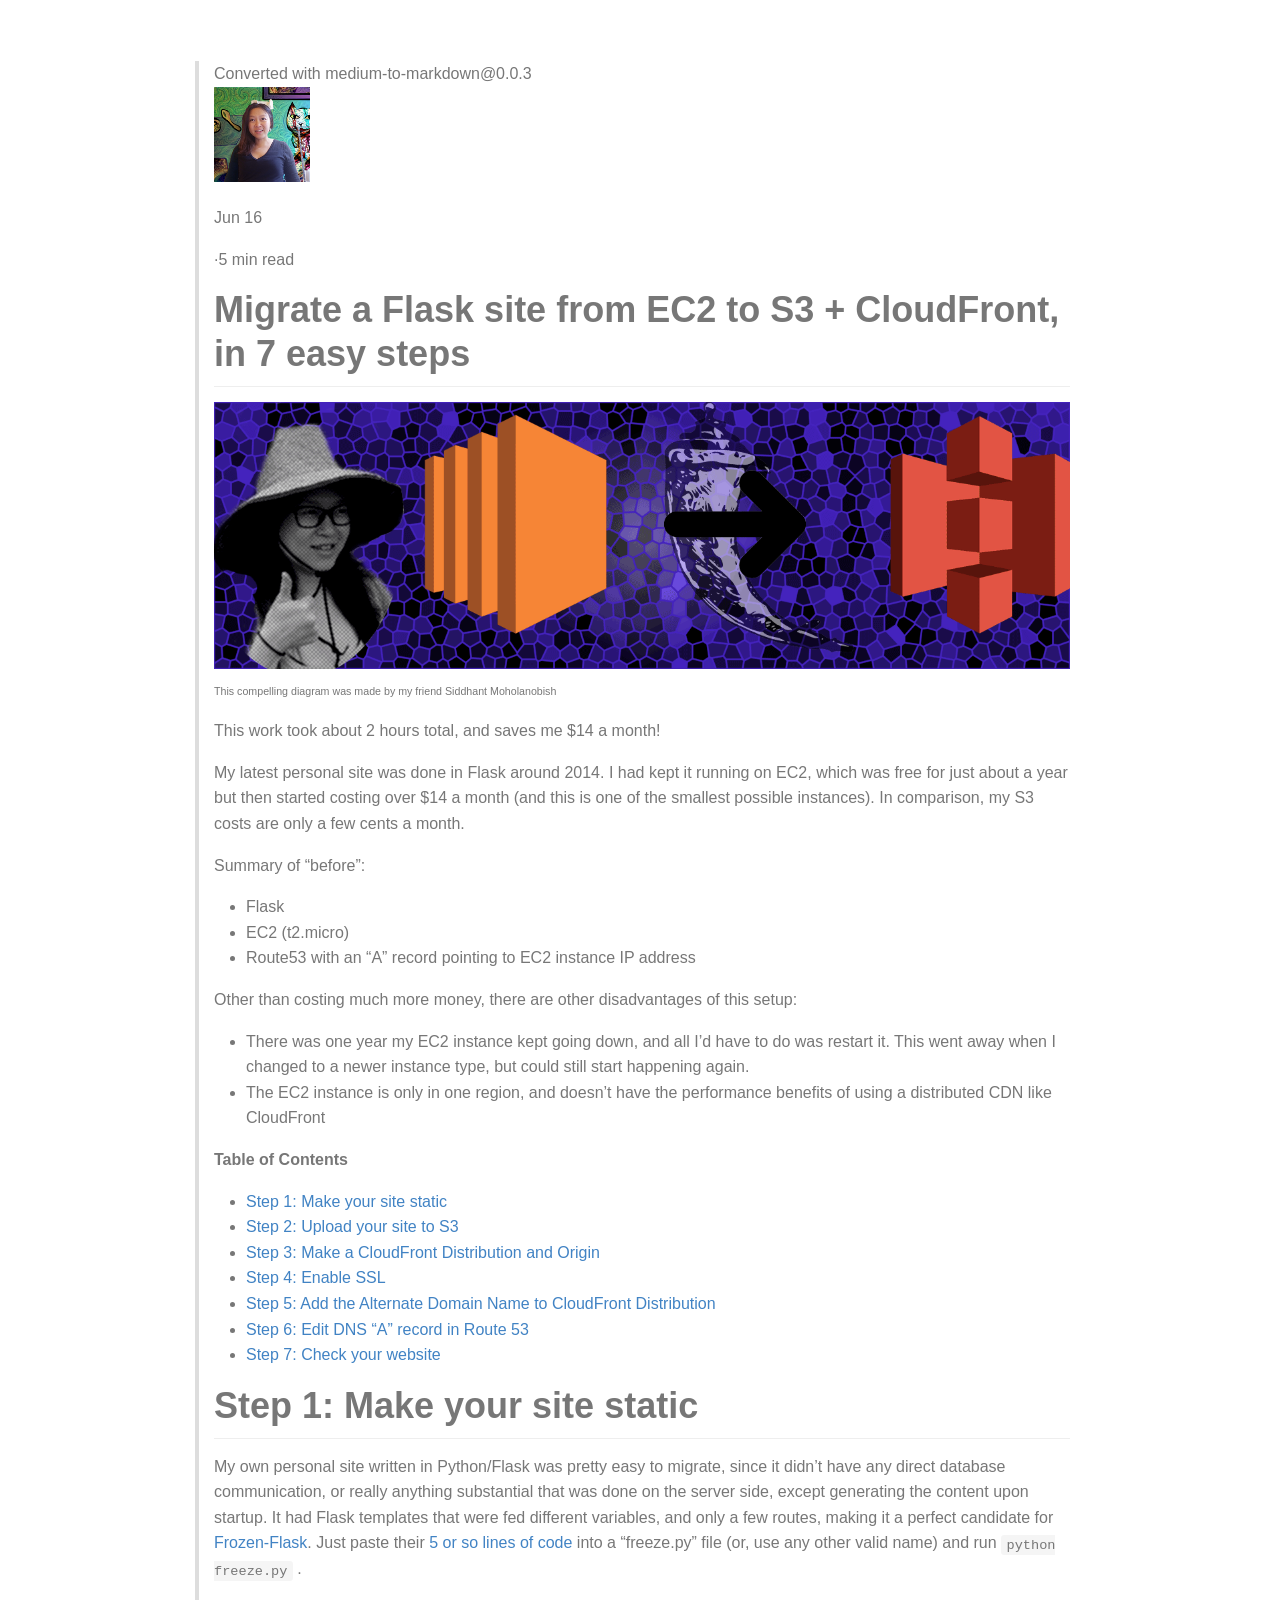
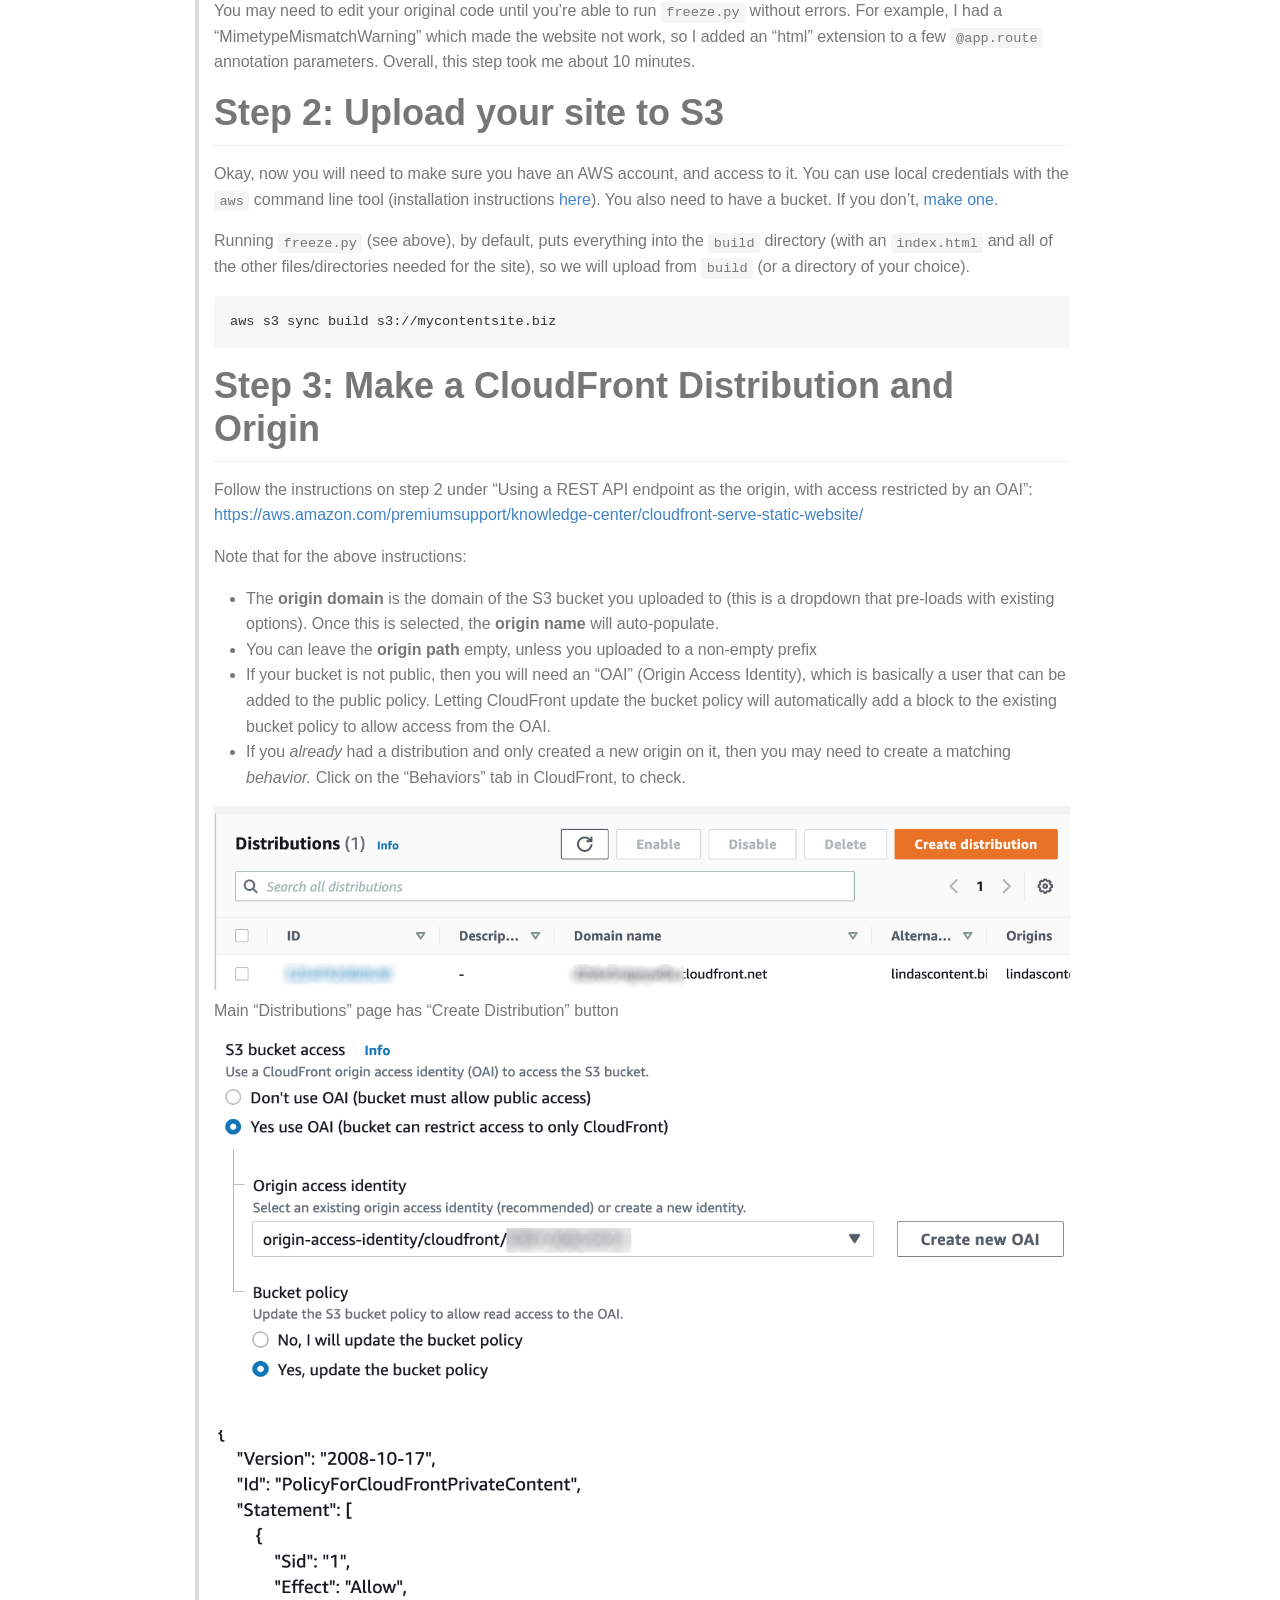
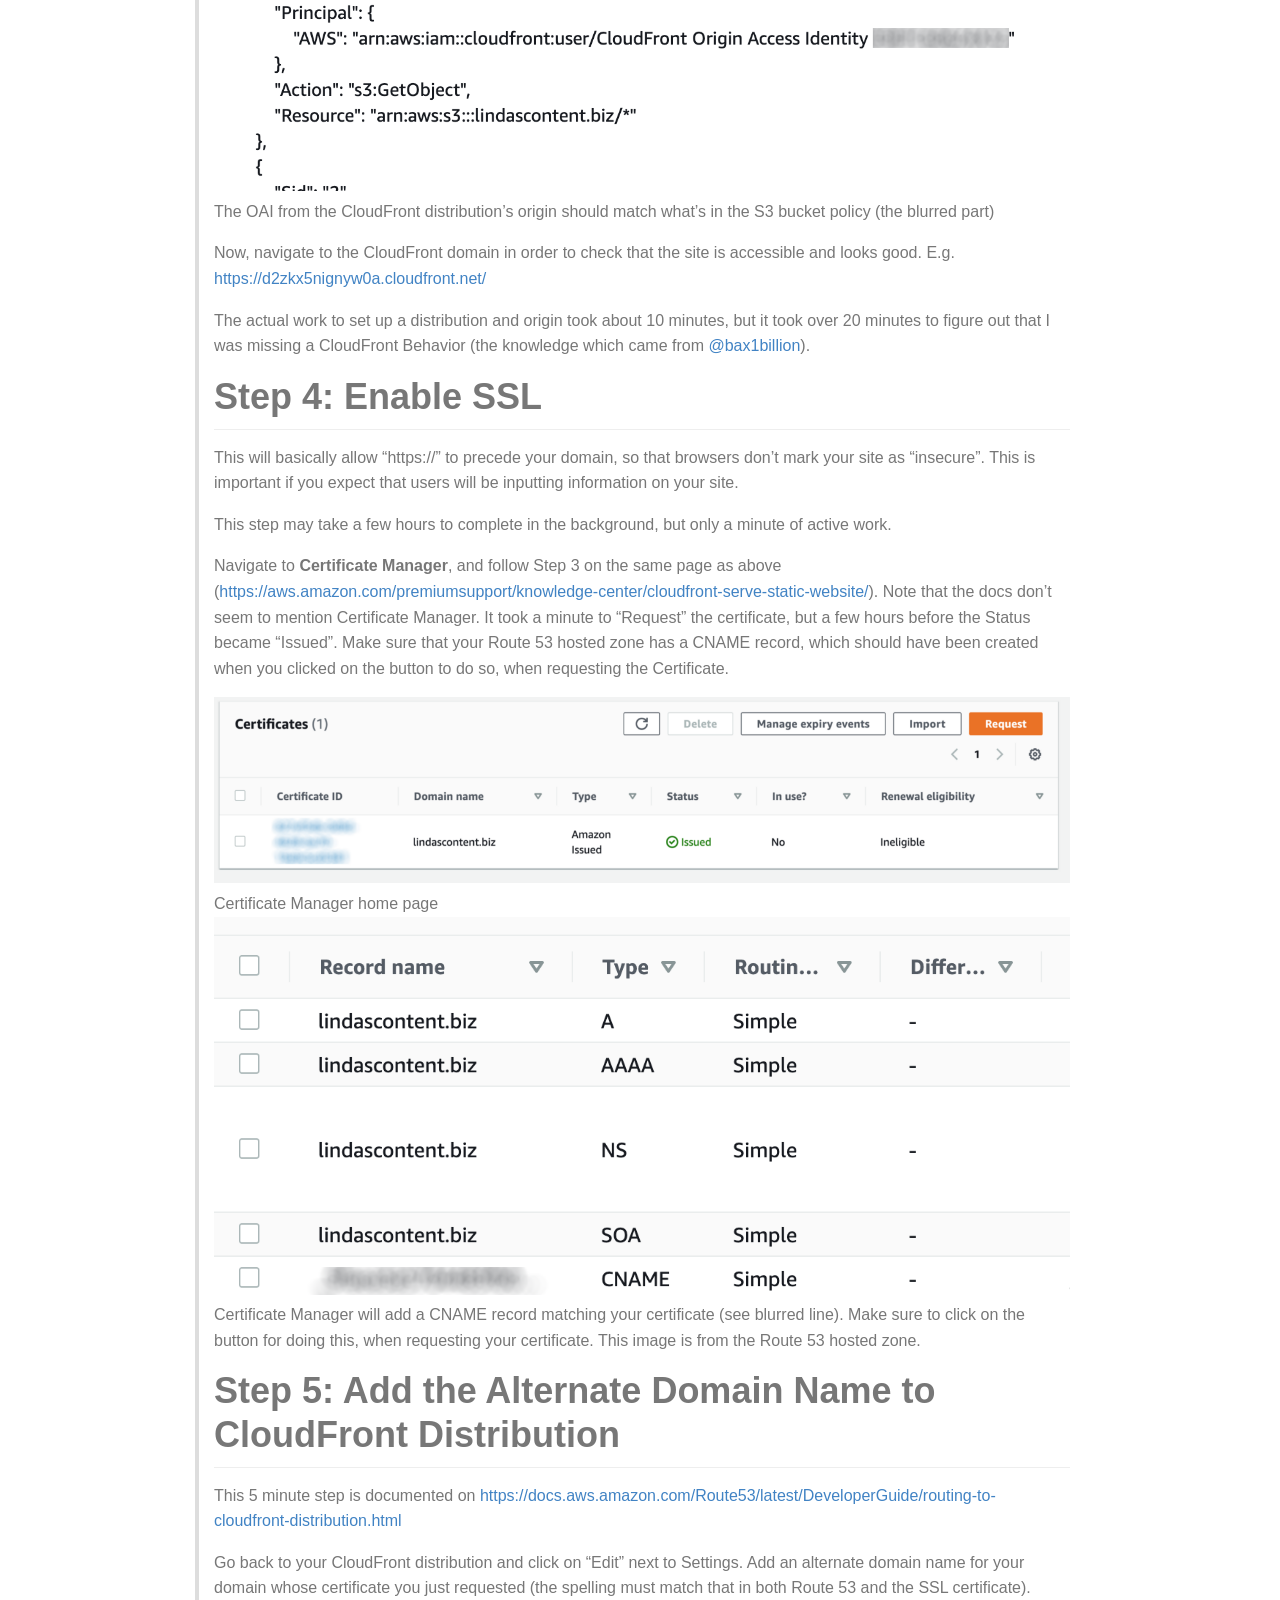
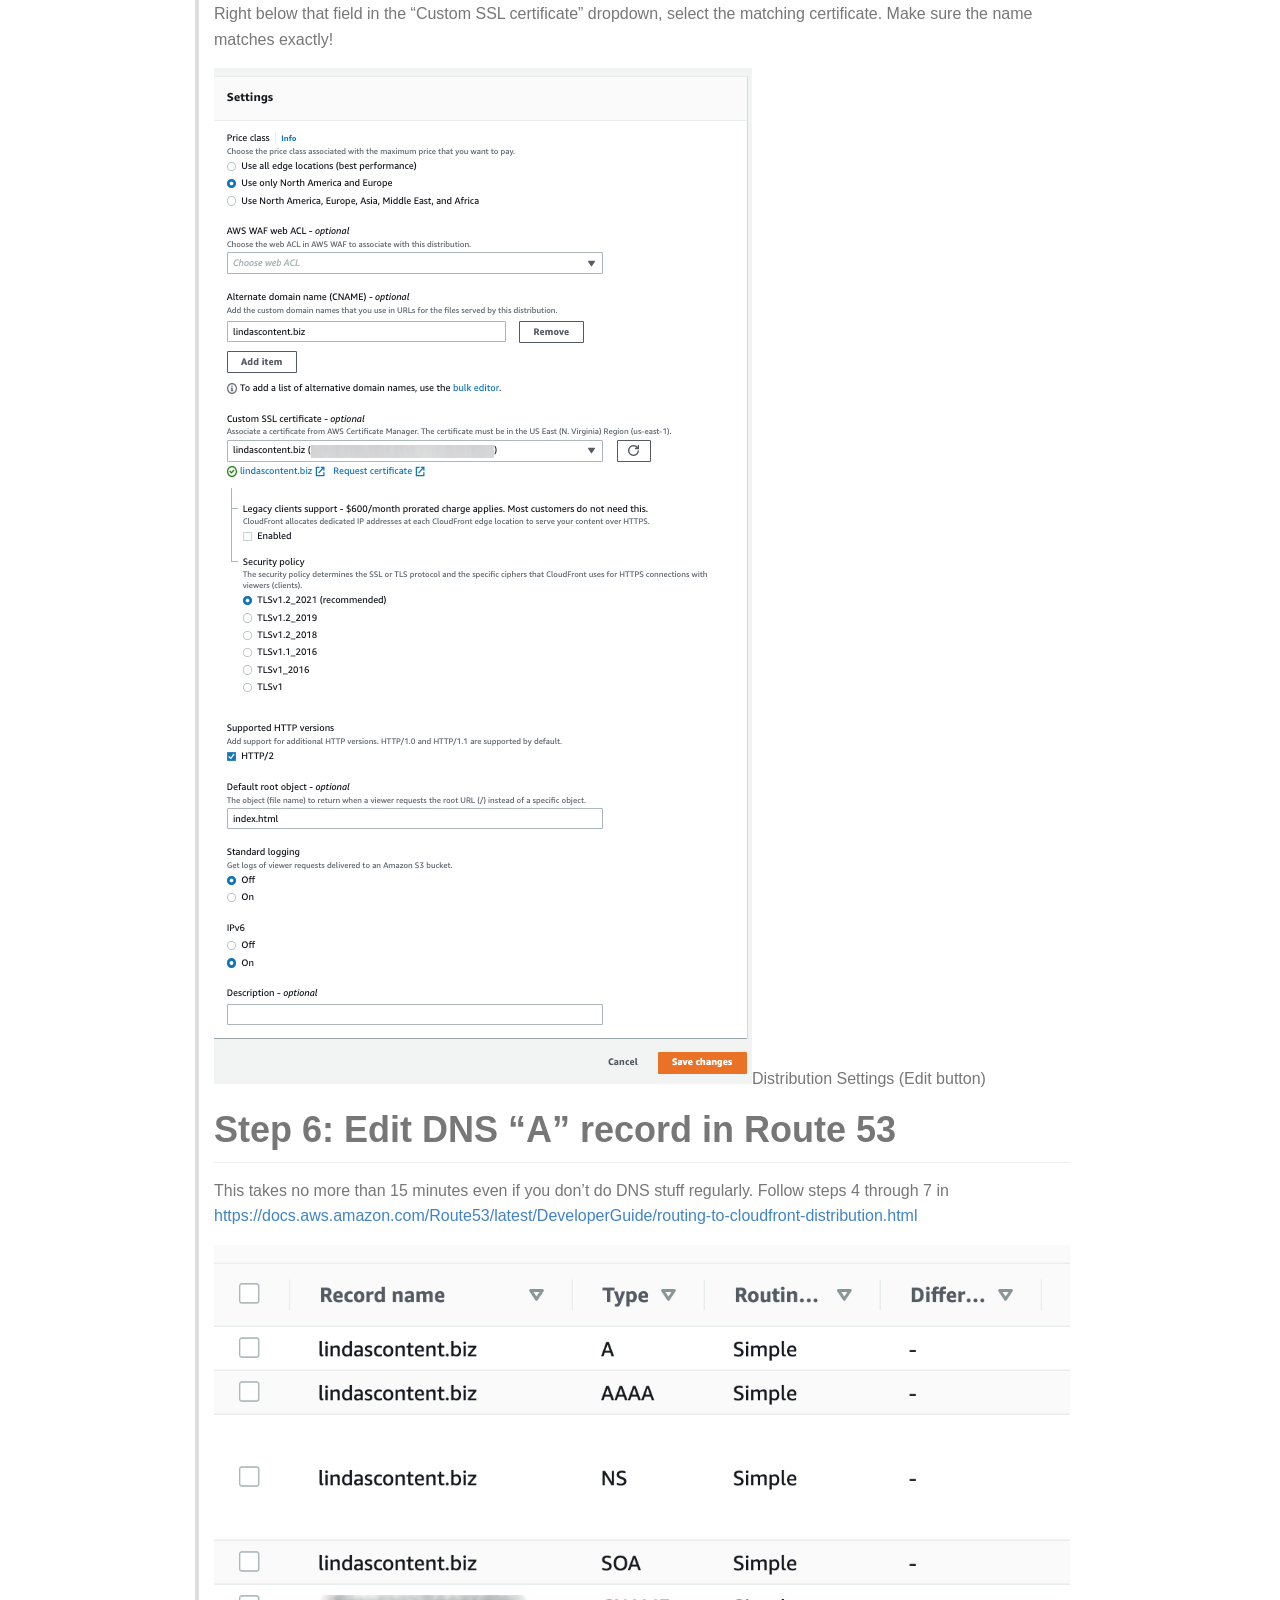
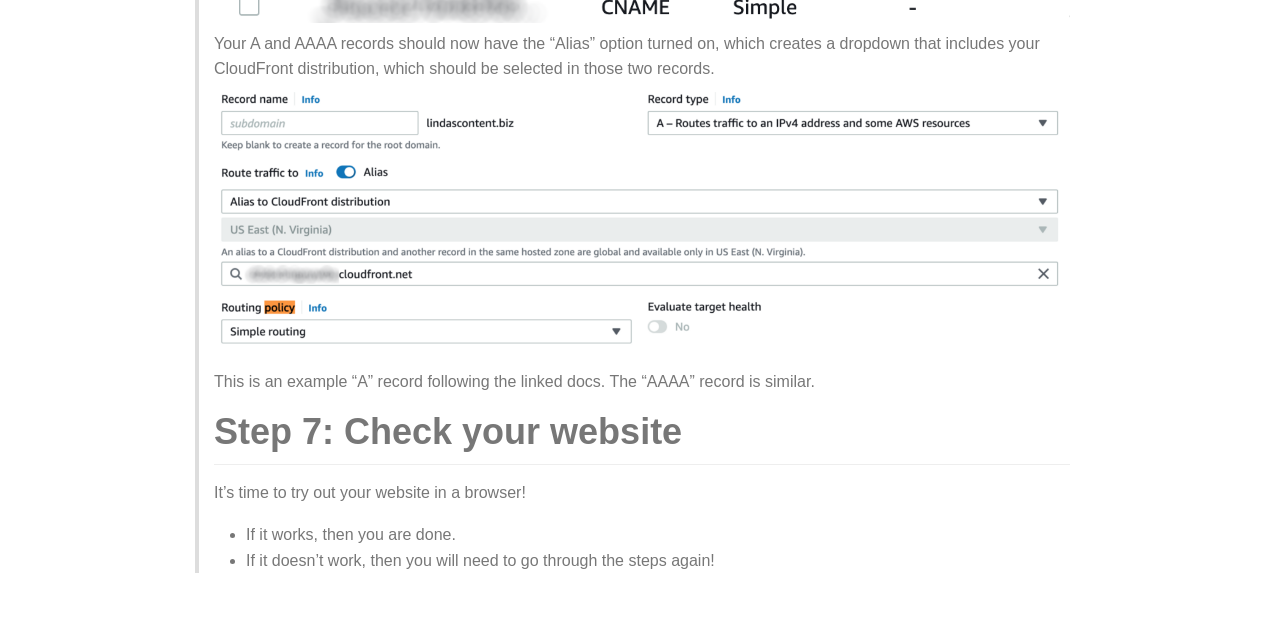
<file: static/articles/migrate-a-flask-site.html>
<!DOCTYPE html>
<!-- saved from url=(0059) -->
<html><head><meta http-equiv="Content-Type" content="text/html; charset=UTF-8"><meta name="viewport" content="width=device-width, initial-scale=1"><style>body {
  max-width: 980px;
  outline: 1300px solid #fff;
  margin: 16px auto;
}

body .markdown-body
{
  padding: 45px;
}

@font-face {
  font-family: fontawesome-mini;
  src: url([data-uri]) format('woff');
}

.markdown-body {
  font-family: sans-serif;
  -ms-text-size-adjust: 100%;
  -webkit-text-size-adjust: 100%;
  color: #333333;
  overflow: hidden;
  font-family: "Helvetica Neue", Helvetica, "Segoe UI", Arial, freesans, sans-serif;
  font-size: 16px;
  line-height: 1.6;
  word-wrap: break-word;
}

.markdown-body a {
  background: transparent;
}

.markdown-body a:active,
.markdown-body a:hover {
  outline: 0;
}

.markdown-body b,
.markdown-body strong {
  font-weight: bold;
}

.markdown-body mark {
  background: #ff0;
  color: #000;
  font-style: italic;
  font-weight: bold;
}

.markdown-body sub,
.markdown-body sup {
  font-size: 75%;
  line-height: 0;
  position: relative;
  vertical-align: baseline;
}
.markdown-body sup {
  top: -0.5em;
}
.markdown-body sub {
  bottom: -0.25em;
}

.markdown-body h1 {
  font-size: 2em;
  margin: 0.67em 0;
}

.markdown-body img {
  border: 0;
}

.markdown-body hr {
  -moz-box-sizing: content-box;
  box-sizing: content-box;
  height: 0;
}

.markdown-body pre {
  overflow: auto;
}

.markdown-body code,
.markdown-body kbd,
.markdown-body pre,
.markdown-body samp {
  font-family: monospace, monospace;
  font-size: 1em;
}

.markdown-body input {
  color: inherit;
  font: inherit;
  margin: 0;
}

.markdown-body html input[disabled] {
  cursor: default;
}

.markdown-body input {
  line-height: normal;
}

.markdown-body input[type="checkbox"] {
  box-sizing: border-box;
  padding: 0;
}

.markdown-body table {
  border-collapse: collapse;
  border-spacing: 0;
}

.markdown-body td,
.markdown-body th {
  padding: 0;
}

.markdown-body .codehilitetable,
.markdown-body .highlighttable {
  border: 0;
  border-spacing: 0;
}

.markdown-body .codehilitetable tr,
.markdown-body .highlighttable {
  border: 0;
}

.markdown-body .codehilitetable pre,
.markdown-body .codehilitetable div.codehilite,
.markdown-body .highlighttable pre,
.markdown-body .highlighttable div.highlight {
  margin: 0;
}

.markdown-body .linenos,
.markdown-body .code,
.markdown-body .codehilitetable td,
.markdown-body .highlighttable td {
  border: 0;
  padding: 0;
}

.markdown-body td:not(.linenos) .linenodiv {
  padding: 0 !important;
}

.markdown-body .code {
  width: 100%;
}

.markdown-body .linenos div pre,
.markdown-body .linenodiv pre,
.markdown-body .linenodiv {
  border: 0;
  -webkit-border-radius: 0;
  -moz-border-radius: 0;
  border-radius: 0;
  -webkit-border-top-left-radius: 3px;
  -webkit-border-bottom-left-radius: 3px;
  -moz-border-radius-topleft: 3px;
  -moz-border-radius-bottomleft: 3px;
  border-top-left-radius: 3px;
  border-bottom-left-radius: 3px;
}

.markdown-body .code div pre,
.markdown-body .code div {
  border: 0;
  -webkit-border-radius: 0;
  -moz-border-radius: 0;
  border-radius: 0;
  -webkit-border-top-right-radius: 3px;
  -webkit-border-bottom-right-radius: 3px;
  -moz-border-radius-topright: 3px;
  -moz-border-radius-bottomright: 3px;
  border-top-right-radius: 3px;
  border-bottom-right-radius: 3px;
}

.markdown-body * {
  -moz-box-sizing: border-box;
  box-sizing: border-box;
}

.markdown-body input {
  font: 13px Helvetica, arial, freesans, clean, sans-serif, "Segoe UI Emoji", "Segoe UI Symbol";
  line-height: 1.4;
}

.markdown-body a {
  color: #4183c4;
  text-decoration: none;
}

.markdown-body a:hover,
.markdown-body a:focus,
.markdown-body a:active {
  text-decoration: underline;
}

.markdown-body hr {
  height: 0;
  margin: 15px 0;
  overflow: hidden;
  background: transparent;
  border: 0;
  border-bottom: 1px solid #ddd;
}

.markdown-body hr:before,
.markdown-body hr:after {
  display: table;
  content: " ";
}

.markdown-body hr:after {
  clear: both;
}

.markdown-body h1,
.markdown-body h2,
.markdown-body h3,
.markdown-body h4,
.markdown-body h5,
.markdown-body h6 {
  margin-top: 15px;
  margin-bottom: 15px;
  line-height: 1.1;
}

.markdown-body h1 {
  font-size: 30px;
}

.markdown-body h2 {
  font-size: 21px;
}

.markdown-body h3 {
  font-size: 16px;
}

.markdown-body h4 {
  font-size: 14px;
}

.markdown-body h5 {
  font-size: 12px;
}

.markdown-body h6 {
  font-size: 11px;
}

.markdown-body blockquote {
  margin: 0;
}

.markdown-body ul,
.markdown-body ol {
  padding: 0;
  margin-top: 0;
  margin-bottom: 0;
}

.markdown-body ol ol,
.markdown-body ul ol {
  list-style-type: lower-roman;
}

.markdown-body ul ul ol,
.markdown-body ul ol ol,
.markdown-body ol ul ol,
.markdown-body ol ol ol {
  list-style-type: lower-alpha;
}

.markdown-body dd {
  margin-left: 0;
}

.markdown-body code,
.markdown-body pre,
.markdown-body samp {
  font-family: Consolas, "Liberation Mono", Menlo, Courier, monospace;
  font-size: 12px;
}

.markdown-body pre {
  margin-top: 0;
  margin-bottom: 0;
}

.markdown-body kbd {
  background-color: #e7e7e7;
  background-image: -moz-linear-gradient(#fefefe, #e7e7e7);
  background-image: -webkit-linear-gradient(#fefefe, #e7e7e7);
  background-image: linear-gradient(#fefefe, #e7e7e7);
  background-repeat: repeat-x;
  border-radius: 2px;
  border: 1px solid #cfcfcf;
  color: #000;
  padding: 3px 5px;
  line-height: 10px;
  font: 11px Consolas, "Liberation Mono", Menlo, Courier, monospace;
  display: inline-block;
}

.markdown-body>*:first-child {
  margin-top: 0 !important;
}

.markdown-body>*:last-child {
  margin-bottom: 0 !important;
}

.markdown-body .headerlink {
  font: normal 400 16px fontawesome-mini;
  vertical-align: middle;
  margin-left: -16px;
  float: left;
  display: inline-block;
  text-decoration: none;
  opacity: 0;
  color: #333;
}

.markdown-body .headerlink:focus {
  outline: none;
}

.markdown-body h1 .headerlink {
  margin-top: 0.8rem;
}

.markdown-body h2 .headerlink,
.markdown-body h3 .headerlink {
  margin-top: 0.6rem;
}

.markdown-body h4 .headerlink {
  margin-top: 0.2rem;
}

.markdown-body h5 .headerlink,
.markdown-body h6 .headerlink {
  margin-top: 0;
}

.markdown-body .headerlink:hover,
.markdown-body h1:hover .headerlink,
.markdown-body h2:hover .headerlink,
.markdown-body h3:hover .headerlink,
.markdown-body h4:hover .headerlink,
.markdown-body h5:hover .headerlink,
.markdown-body h6:hover .headerlink {
  opacity: 1;
  text-decoration: none;
}

.markdown-body h1 {
  padding-bottom: 0.3em;
  font-size: 2.25em;
  line-height: 1.2;
  border-bottom: 1px solid #eee;
}

.markdown-body h2 {
  padding-bottom: 0.3em;
  font-size: 1.75em;
  line-height: 1.225;
  border-bottom: 1px solid #eee;
}

.markdown-body h3 {
  font-size: 1.5em;
  line-height: 1.43;
}

.markdown-body h4 {
  font-size: 1.25em;
}

.markdown-body h5 {
  font-size: 1em;
}

.markdown-body h6 {
  font-size: 1em;
  color: #777;
}

.markdown-body p,
.markdown-body blockquote,
.markdown-body ul,
.markdown-body ol,
.markdown-body dl,
.markdown-body table,
.markdown-body pre,
.markdown-body .admonition {
  margin-top: 0;
  margin-bottom: 16px;
}

.markdown-body hr {
  height: 4px;
  padding: 0;
  margin: 16px 0;
  background-color: #e7e7e7;
  border: 0 none;
}

.markdown-body ul,
.markdown-body ol {
  padding-left: 2em;
}

.markdown-body ul ul,
.markdown-body ul ol,
.markdown-body ol ol,
.markdown-body ol ul {
  margin-top: 0;
  margin-bottom: 0;
}

.markdown-body li>p {
  margin-top: 16px;
}

.markdown-body dl {
  padding: 0;
}

.markdown-body dl dt {
  padding: 0;
  margin-top: 16px;
  font-size: 1em;
  font-style: italic;
  font-weight: bold;
}

.markdown-body dl dd {
  padding: 0 16px;
  margin-bottom: 16px;
}

.markdown-body blockquote {
  padding: 0 15px;
  color: #777;
  border-left: 4px solid #ddd;
}

.markdown-body blockquote>:first-child {
  margin-top: 0;
}

.markdown-body blockquote>:last-child {
  margin-bottom: 0;
}

.markdown-body table {
  display: block;
  width: 100%;
  overflow: auto;
  word-break: normal;
  word-break: keep-all;
}

.markdown-body table th {
  font-weight: bold;
}

.markdown-body table th,
.markdown-body table td {
  padding: 6px 13px;
  border: 1px solid #ddd;
}

.markdown-body table tr {
  background-color: #fff;
  border-top: 1px solid #ccc;
}

.markdown-body table tr:nth-child(2n) {
  background-color: #f8f8f8;
}

.markdown-body img {
  max-width: 100%;
  -moz-box-sizing: border-box;
  box-sizing: border-box;
}

.markdown-body code,
.markdown-body samp {
  padding: 0;
  padding-top: 0.2em;
  padding-bottom: 0.2em;
  margin: 0;
  font-size: 85%;
  background-color: rgba(0,0,0,0.04);
  border-radius: 3px;
}

.markdown-body code:before,
.markdown-body code:after {
  letter-spacing: -0.2em;
  content: "\00a0";
}

.markdown-body pre>code {
  padding: 0;
  margin: 0;
  font-size: 100%;
  word-break: normal;
  white-space: pre;
  background: transparent;
  border: 0;
}

.markdown-body .codehilite,
.markdown-body .highlight {
  margin-bottom: 16px;
}

.markdown-body .codehilite pre,
.markdown-body .highlight pre,
.markdown-body pre {
  padding: 16px;
  overflow: auto;
  font-size: 85%;
  line-height: 1.45;
  background-color: #f7f7f7;
  border-radius: 3px;
}

.markdown-body .codehilite pre,
.markdown-body .highlight pre {
  margin-bottom: 0;
  word-break: normal;
}

.markdown-body pre {
  word-wrap: normal;
}

.markdown-body pre code {
  display: inline;
  max-width: initial;
  padding: 0;
  margin: 0;
  overflow: initial;
  line-height: inherit;
  word-wrap: normal;
  background-color: transparent;
  border: 0;
}

.markdown-body pre code:before,
.markdown-body pre code:after {
  content: normal;
}

/* Admonition */
.markdown-body .admonition {
  -webkit-border-radius: 3px;
  -moz-border-radius: 3px;
  position: relative;
  border-radius: 3px;
  border: 1px solid #e0e0e0;
  border-left: 6px solid #333;
  padding: 10px 10px 10px 30px;
}

.markdown-body .admonition table {
  color: #333;
}

.markdown-body .admonition p {
  padding: 0;
}

.markdown-body .admonition-title {
  font-weight: bold;
  margin: 0;
}

.markdown-body .admonition>.admonition-title {
  color: #333;
}

.markdown-body .attention>.admonition-title {
  color: #a6d796;
}

.markdown-body .caution>.admonition-title {
  color: #d7a796;
}

.markdown-body .hint>.admonition-title {
  color: #96c6d7;
}

.markdown-body .danger>.admonition-title {
  color: #c25f77;
}

.markdown-body .question>.admonition-title {
  color: #96a6d7;
}

.markdown-body .note>.admonition-title {
  color: #d7c896;
}

.markdown-body .admonition:before,
.markdown-body .attention:before,
.markdown-body .caution:before,
.markdown-body .hint:before,
.markdown-body .danger:before,
.markdown-body .question:before,
.markdown-body .note:before {
  font: normal normal 16px fontawesome-mini;
  -moz-osx-font-smoothing: grayscale;
  -webkit-user-select: none;
  -moz-user-select: none;
  -ms-user-select: none;
  user-select: none;
  line-height: 1.5;
  color: #333;
  position: absolute;
  left: 0;
  top: 0;
  padding-top: 10px;
  padding-left: 10px;
}

.markdown-body .admonition:before {
  content: "\f056\00a0";
  color: 333;
}

.markdown-body .attention:before {
  content: "\f058\00a0";
  color: #a6d796;
}

.markdown-body .caution:before {
  content: "\f06a\00a0";
  color: #d7a796;
}

.markdown-body .hint:before {
  content: "\f05a\00a0";
  color: #96c6d7;
}

.markdown-body .danger:before {
  content: "\f057\00a0";
  color: #c25f77;
}

.markdown-body .question:before {
  content: "\f059\00a0";
  color: #96a6d7;
}

.markdown-body .note:before {
  content: "\f040\00a0";
  color: #d7c896;
}

.markdown-body .admonition::after {
  content: normal;
}

.markdown-body .attention {
  border-left: 6px solid #a6d796;
}

.markdown-body .caution {
  border-left: 6px solid #d7a796;
}

.markdown-body .hint {
  border-left: 6px solid #96c6d7;
}

.markdown-body .danger {
  border-left: 6px solid #c25f77;
}

.markdown-body .question {
  border-left: 6px solid #96a6d7;
}

.markdown-body .note {
  border-left: 6px solid #d7c896;
}

.markdown-body .admonition>*:first-child {
  margin-top: 0 !important;
}

.markdown-body .admonition>*:last-child {
  margin-bottom: 0 !important;
}

/* progress bar*/
.markdown-body .progress {
  display: block;
  width: 300px;
  margin: 10px 0;
  height: 24px;
  -webkit-border-radius: 3px;
  -moz-border-radius: 3px;
  border-radius: 3px;
  background-color: #ededed;
  position: relative;
  box-shadow: inset -1px 1px 3px rgba(0, 0, 0, .1);
}

.markdown-body .progress-label {
  position: absolute;
  text-align: center;
  font-weight: bold;
  width: 100%; margin: 0;
  line-height: 24px;
  color: #333;
  text-shadow: 1px 1px 0 #fefefe, -1px -1px 0 #fefefe, -1px 1px 0 #fefefe, 1px -1px 0 #fefefe, 0 1px 0 #fefefe, 0 -1px 0 #fefefe, 1px 0 0 #fefefe, -1px 0 0 #fefefe, 1px 1px 2px #000;
  -webkit-font-smoothing: antialiased !important;
  white-space: nowrap;
  overflow: hidden;
}

.markdown-body .progress-bar {
  height: 24px;
  float: left;
  -webkit-border-radius: 3px;
  -moz-border-radius: 3px;
  border-radius: 3px;
  background-color: #96c6d7;
  box-shadow: inset 0 1px 0 rgba(255, 255, 255, .5), inset 0 -1px 0 rgba(0, 0, 0, .1);
  background-size: 30px 30px;
  background-image: -webkit-linear-gradient(
    135deg, rgba(255, 255, 255, .4) 27%,
    transparent 27%,
    transparent 52%, rgba(255, 255, 255, .4) 52%,
    rgba(255, 255, 255, .4) 77%,
    transparent 77%, transparent
  );
  background-image: -moz-linear-gradient(
    135deg,
    rgba(255, 255, 255, .4) 27%, transparent 27%,
    transparent 52%, rgba(255, 255, 255, .4) 52%,
    rgba(255, 255, 255, .4) 77%, transparent 77%,
    transparent
  );
  background-image: -ms-linear-gradient(
    135deg,
    rgba(255, 255, 255, .4) 27%, transparent 27%,
    transparent 52%, rgba(255, 255, 255, .4) 52%,
    rgba(255, 255, 255, .4) 77%, transparent 77%,
    transparent
  );
  background-image: -o-linear-gradient(
    135deg,
    rgba(255, 255, 255, .4) 27%, transparent 27%,
    transparent 52%, rgba(255, 255, 255, .4) 52%,
    rgba(255, 255, 255, .4) 77%, transparent 77%,
    transparent
  );
  background-image: linear-gradient(
    135deg,
    rgba(255, 255, 255, .4) 27%, transparent 27%,
    transparent 52%, rgba(255, 255, 255, .4) 52%,
    rgba(255, 255, 255, .4) 77%, transparent 77%,
    transparent
  );
}

.markdown-body .progress-100plus .progress-bar {
  background-color: #a6d796;
}

.markdown-body .progress-80plus .progress-bar {
  background-color: #c6d796;
}

.markdown-body .progress-60plus .progress-bar {
  background-color: #d7c896;
}

.markdown-body .progress-40plus .progress-bar {
  background-color: #d7a796;
}

.markdown-body .progress-20plus .progress-bar {
  background-color: #d796a6;
}

.markdown-body .progress-0plus .progress-bar {
  background-color: #c25f77;
}

.markdown-body .candystripe-animate .progress-bar{
  -webkit-animation: animate-stripes 3s linear infinite;
  -moz-animation: animate-stripes 3s linear infinite;
  animation: animate-stripes 3s linear infinite;
}

@-webkit-keyframes animate-stripes {
  0% {
    background-position: 0 0;
  }

  100% {
    background-position: 60px 0;
  }
}

@-moz-keyframes animate-stripes {
  0% {
    background-position: 0 0;
  }

  100% {
    background-position: 60px 0;
  }
}

@keyframes animate-stripes {
  0% {
    background-position: 0 0;
  }

  100% {
    background-position: 60px 0;
  }
}

.markdown-body .gloss .progress-bar {
  box-shadow:
    inset 0 4px 12px rgba(255, 255, 255, .7),
    inset 0 -12px 0 rgba(0, 0, 0, .05);
}

/* MultiMarkdown Critic Blocks */
.markdown-body .critic_mark {
  background: #ff0;
}

.markdown-body .critic_delete {
  color: #c82829;
  text-decoration: line-through;
}

.markdown-body .critic_insert {
  color: #718c00 ;
  text-decoration: underline;
}

.markdown-body .critic_comment {
  color: #8e908c;
  font-style: italic;
}

.markdown-body .headeranchor {
  font: normal normal 16px fontawesome-mini;
  line-height: 1;
  display: inline-block;
  text-decoration: none;
  -webkit-font-smoothing: antialiased;
  -moz-osx-font-smoothing: grayscale;
  -webkit-user-select: none;
  -moz-user-select: none;
  -ms-user-select: none;
  user-select: none;
}

.headeranchor:before {
  content: '\e157';
}

.markdown-body .task-list-item {
  list-style-type: none;
}

.markdown-body .task-list-item+.task-list-item {
  margin-top: 3px;
}

.markdown-body .task-list-item input {
  margin: 0 4px 0.25em -20px;
  vertical-align: middle;
}

.markdown-body diagram-div, .markdown-body div.uml-sequence-diagram, .markdown-body, div.uml-flowchart {
  overflow: auto;
}

/* Media */
@media only screen and (min-width: 480px) {
  .markdown-body {
    font-size:14px;
  }
}

@media only screen and (min-width: 768px) {
  .markdown-body {
    font-size:16px;
  }
}

@media print {
  .markdown-body * {
    background: transparent !important;
    color: black !important;
    filter:none !important;
    -ms-filter: none !important;
  }

  .markdown-body {
    font-size:12pt;
    max-width:100%;
    outline:none;
    border: 0;
  }

  .markdown-body a,
  .markdown-body a:visited {
    text-decoration: underline;
  }

  .markdown-body .headeranchor-link {
    display: none;
  }

  span {
    font-size: 7pt
  }
  .markdown-body a[href]:after {
    content: " (" attr(href) ")";
  }

  .markdown-body abbr[title]:after {
    content: " (" attr(title) ")";
  }

  .markdown-body .ir a:after,
  .markdown-body a[href^="javascript:"]:after,
  .markdown-body a[href^="#"]:after {
    content: "";
  }

  .markdown-body pre {
    white-space: pre;
    white-space: pre-wrap;
    word-wrap: break-word;
  }

  .markdown-body pre,
  .markdown-body blockquote {
    border: 1px solid #999;
    padding-right: 1em;
    page-break-inside: avoid;
  }

  .markdown-body .progress,
  .markdown-body .progress-bar {
    -moz-box-shadow: none;
    -webkit-box-shadow: none;
    box-shadow: none;
  }

  .markdown-body .progress {
    border: 1px solid #ddd;
  }

  .markdown-body .progress-bar {
    height: 22px;
    border-right: 1px solid #ddd;
  }

  .markdown-body tr,
  .markdown-body img {
    page-break-inside: avoid;
  }

  .markdown-body img {
    max-width: 100% !important;
  }

  .markdown-body p,
  .markdown-body h2,
  .markdown-body h3 {
    orphans: 3;
    widows: 3;
  }

  .markdown-body h2,
  .markdown-body h3 {
    page-break-after: avoid;
  }
}
</style><style>/*GitHub*/
.highlight {background-color:#fff;color:#333333;}
.highlight .hll {background-color:#ffffcc;}
.highlight .c{color:#999988;font-style:italic}
.highlight .err{color:#a61717;background-color:#e3d2d2}
.highlight .k{font-weight:bold}
.highlight .o{font-weight:bold}
.highlight .cm{color:#999988;font-style:italic}
.highlight .cp{color:#999999;font-weight:bold}
.highlight .c1{color:#999988;font-style:italic}
.highlight .cs{color:#999999;font-weight:bold;font-style:italic}
.highlight .gd{color:#000000;background-color:#ffdddd}
.highlight .ge{font-style:italic}
.highlight .gr{color:#aa0000}
.highlight .gh{color:#999999}
.highlight .gi{color:#000000;background-color:#ddffdd}
.highlight .go{color:#888888}
.highlight .gp{color:#555555}
.highlight .gs{font-weight:bold}
.highlight .gu{color:#800080;font-weight:bold}
.highlight .gt{color:#aa0000}
.highlight .kc{font-weight:bold}
.highlight .kd{font-weight:bold}
.highlight .kn{font-weight:bold}
.highlight .kp{font-weight:bold}
.highlight .kr{font-weight:bold}
.highlight .kt{color:#445588;font-weight:bold}
.highlight .m{color:#009999}
.highlight .s{color:#dd1144}
.highlight .n{color:#333333}
.highlight .na{color:teal}
.highlight .nb{color:#0086b3}
.highlight .nc{color:#445588;font-weight:bold}
.highlight .no{color:teal}
.highlight .ni{color:purple}
.highlight .ne{color:#990000;font-weight:bold}
.highlight .nf{color:#990000;font-weight:bold}
.highlight .nn{color:#555555}
.highlight .nt{color:navy}
.highlight .nv{color:teal}
.highlight .ow{font-weight:bold}
.highlight .w{color:#bbbbbb}
.highlight .mf{color:#009999}
.highlight .mh{color:#009999}
.highlight .mi{color:#009999}
.highlight .mo{color:#009999}
.highlight .sb{color:#dd1144}
.highlight .sc{color:#dd1144}
.highlight .sd{color:#dd1144}
.highlight .s2{color:#dd1144}
.highlight .se{color:#dd1144}
.highlight .sh{color:#dd1144}
.highlight .si{color:#dd1144}
.highlight .sx{color:#dd1144}
.highlight .sr{color:#009926}
.highlight .s1{color:#dd1144}
.highlight .ss{color:#990073}
.highlight .bp{color:#999999}
.highlight .vc{color:teal}
.highlight .vg{color:teal}
.highlight .vi{color:teal}
.highlight .il{color:#009999}
.highlight .gc{color:#999;background-color:#EAF2F5}
</style><title>migrate-a-flask-site</title></head><body><article class="markdown-body"><blockquote>
<p>Converted with medium-to-markdown@0.0.3 <br>
<a href="https://medium.com/@lindagcai/migrate-a-flask-site-to-an-s3-site-served-by-cloudfront-in-7-easy-steps-dff9f5a6753e">
    <img alt="Linda Cai" src="/static/articles/migrate-a-flask-site_files/1_MmvU7YZ_sFNcmEpV2YPyzQ.png"></a></p>
<p>Jun 16</p>
<p>·5 min read</p>
<h1 id="migrate-a-flask-site-from-ec2-to-s3-cloudfront-in-7-easy-steps">Migrate a Flask site from EC2 to S3 + CloudFront, in 7 easy steps<a class="headerlink" href="#migrate-a-flask-site-from-ec2-to-s3-cloudfront-in-7-easy-steps" title="Permanent link"></a></h1>
<p><img alt="" src="/static/articles/migrate-a-flask-site_files/1_KgzU378vrhLrb6zfidjWYQ.png">
<span style="font-size:8pt">This compelling diagram was made by my friend Siddhant Moholanobish</span></p>
<p>This work took about 2 hours total, and saves me $14 a month!</p>
<p>My latest personal site was done in Flask around 2014. I had kept it running on EC2, which was free for just about a year but then started costing over $14 a month (and this is one of the smallest possible instances). In comparison, my S3 costs are only a few cents a month.</p>
<p>Summary of “before”:</p>
<ul>
<li>Flask</li>
<li>EC2 (t2.micro)</li>
<li>Route53 with an “A” record pointing to EC2 instance IP address</li>
</ul>
<p>Other than costing much more money, there are other disadvantages of this setup:</p>
<ul>
<li>There was one year my EC2 instance kept going down, and all I’d have to do was restart it. This went away when I changed to a newer instance type, but could still start happening again.</li>
<li>The EC2 instance is only in one region, and doesn’t have the performance benefits of using a distributed CDN like CloudFront</li>
</ul>
<p><strong>Table of Contents</strong></p>
<ul>
<li><a href="#8f6f">Step 1: Make your site static</a></li>
<li><a href="#929c">Step 2: Upload your site to S3</a></li>
<li><a href="#487c">Step 3: Make a CloudFront Distribution and Origin</a></li>
<li><a href="#e5d8">Step 4: Enable SSL</a></li>
<li><a href="#e939">Step 5: Add the Alternate Domain Name to CloudFront Distribution</a></li>
<li><a href="#fc3f">Step 6: Edit DNS “A” record in Route 53</a></li>
<li><a href="#b920">Step 7: Check your website</a></li>
</ul>
<h1 id="step-1-make-your-site-static">Step 1: Make your site static<a class="headerlink" href="#step-1-make-your-site-static" title="Permanent link"></a></h1>
<p>My own personal site written in Python/Flask was pretty easy to migrate, since it didn’t have any direct database communication, or really anything substantial that was done on the server side, except generating the content upon startup. It had Flask templates that were fed different variables, and only a few routes, making it a perfect candidate for <a href="https://pythonhosted.org/Frozen-Flask/">Frozen-Flask</a>. Just paste their <a href="https://pythonhosted.org/Frozen-Flask/">5 or so lines of code</a> into a “freeze.py” file (or, use any other valid name) and run <code>python freeze.py</code> .</p>
<p>You may need to edit your original code until you’re able to run <code>freeze.py</code> without errors. For example, I had a “MimetypeMismatchWarning” which made the website not work, so I added an “html” extension to a few <code>@app.route</code> annotation parameters. Overall, this step took me about 10 minutes.</p>
<h1 id="step-2-upload-your-site-to-s3">Step 2: Upload your site to S3<a class="headerlink" href="#step-2-upload-your-site-to-s3" title="Permanent link"></a></h1>
<p>Okay, now you will need to make sure you have an AWS account, and access to it. You can use local credentials with the <code>aws</code> command line tool (installation instructions <a href="https://docs.aws.amazon.com/cli/latest/userguide/cliv2-migration-instructions.html#cliv2-migration-instructions-migrate">here</a>). You also need to have a bucket. If you don’t, <a href="https://docs.aws.amazon.com/cli/latest/reference/s3/mb.html">make one</a>.</p>
<p>Running <code>freeze.py</code> (see above), by default, puts everything into the <code>build</code> directory (with an <code>index.html</code> and all of the other files/directories needed for the site), so we will upload from <code>build</code> (or a directory of your choice).</p>
<div class="highlight"><pre>aws s3 sync build s3://mycontentsite.biz
</pre></div>

<h1 id="step-3-make-a-cloudfront-distribution-and-origin">Step 3: Make a CloudFront Distribution and Origin<a class="headerlink" href="#step-3-make-a-cloudfront-distribution-and-origin" title="Permanent link"></a></h1>
<p>Follow the instructions on step 2 under “Using a REST API endpoint as the origin, with access restricted by an OAI”: <a href="https://aws.amazon.com/premiumsupport/knowledge-center/cloudfront-serve-static-website/">https://aws.amazon.com/premiumsupport/knowledge-center/cloudfront-serve-static-website/</a></p>
<p>Note that for the above instructions:</p>
<ul>
<li>The <strong>origin domain</strong> is the domain of the S3 bucket you uploaded to (this is a dropdown that pre-loads with existing options). Once this is selected, the <strong>origin name</strong> will auto-populate.</li>
<li>You can leave the <strong>origin path</strong> empty, unless you uploaded to a non-empty prefix</li>
<li>If your bucket is not public, then you will need an “OAI” (Origin Access Identity), which is basically a user that can be added to the public policy. Letting CloudFront update the bucket policy will automatically add a block to the existing bucket policy to allow access from the OAI.</li>
<li>If you <em>already</em> had a distribution and only created a new origin on it, then you may need to create a matching <em>behavior.</em> Click on the “Behaviors” tab in CloudFront, to check.</li>
</ul>
<p><img alt="" src="/static/articles/migrate-a-flask-site_files/1_t7uu8iKOzNPesTnt6zD_YA.png">Main “Distributions” page has “Create Distribution” button<img alt="" src="/static/articles/migrate-a-flask-site_files/1_eVFtq3s9Hx2MvMVzCZ95hA.png"><img alt="" src="/static/articles/migrate-a-flask-site_files/1_xVjAK3hCqCi0Dx3xUFmkpg.png">The OAI from the CloudFront distribution’s origin should match what’s in the S3 bucket policy (the blurred part)</p>
<p>Now, navigate to the CloudFront domain in order to check that the site is accessible and looks good. E.g. <a href="https://d2zkx5nignyw0a.cloudfront.net/">https://d2zkx5nignyw0a.cloudfront.net/</a></p>
<p>The actual work to set up a distribution and origin took about 10 minutes, but it took over 20 minutes to figure out that I was missing a CloudFront Behavior (the knowledge which came from <a href="https://medium.com/@bax1billion">@bax1billion</a>).</p>
<h1 id="step-4-enable-ssl">Step 4: Enable SSL<a class="headerlink" href="#step-4-enable-ssl" title="Permanent link"></a></h1>
<p>This will basically allow “https://” to precede your domain, so that browsers don’t mark your site as “insecure”. This is important if you expect that users will be inputting information on your site.</p>
<p>This step may take a few hours to complete in the background, but only a minute of active work.</p>
<p>Navigate to <strong>Certificate Manager</strong>, and follow Step 3 on the same page as above (<a href="https://aws.amazon.com/premiumsupport/knowledge-center/cloudfront-serve-static-website/">https://aws.amazon.com/premiumsupport/knowledge-center/cloudfront-serve-static-website/</a>). Note that the docs don’t seem to mention Certificate Manager. It took a minute to “Request” the certificate, but a few hours before the Status became “Issued”. Make sure that your Route 53 hosted zone has a CNAME record, which should have been created when you clicked on the button to do so, when requesting the Certificate.</p>
<p><img alt="" src="/static/articles/migrate-a-flask-site_files/1_mqxBCIrTyfpw4ONCUhAA3A.png">Certificate Manager home page<img alt="" src="/static/articles/migrate-a-flask-site_files/1_h_aHphn5f2CsfXgK6NaO2w.png">Certificate Manager will add a CNAME record matching your certificate (see blurred line). Make sure to click on the button for doing this, when requesting your certificate. This image is from the Route 53 hosted zone.</p>
<h1 id="step-5-add-the-alternate-domain-name-to-cloudfront-distribution">Step 5: Add the Alternate Domain Name to CloudFront Distribution<a class="headerlink" href="#step-5-add-the-alternate-domain-name-to-cloudfront-distribution" title="Permanent link"></a></h1>
<p>This 5 minute step is documented on <a href="https://docs.aws.amazon.com/Route53/latest/DeveloperGuide/routing-to-cloudfront-distribution.html">https://docs.aws.amazon.com/Route53/latest/DeveloperGuide/routing-to-cloudfront-distribution.html</a></p>
<p>Go back to your CloudFront distribution and click on “Edit” next to Settings. Add an alternate domain name for your domain whose certificate you just requested (the spelling must match that in both Route 53 and the SSL certificate). Right below that field in the “Custom SSL certificate” dropdown, select the matching certificate. Make sure the name matches exactly!</p>
<p><img alt="" src="/static/articles/migrate-a-flask-site_files/1_UjI2onzBmdLriQ27Zh5YAw.png">Distribution Settings (Edit button)</p>
<h1 id="step-6-edit-dns-a-record-in-route-53">Step 6: Edit DNS “A” record in Route 53<a class="headerlink" href="#step-6-edit-dns-a-record-in-route-53" title="Permanent link"></a></h1>
<p>This takes no more than 15 minutes even if you don’t do DNS stuff regularly. Follow steps 4 through 7 in <a href="https://docs.aws.amazon.com/Route53/latest/DeveloperGuide/routing-to-cloudfront-distribution.html">https://docs.aws.amazon.com/Route53/latest/DeveloperGuide/routing-to-cloudfront-distribution.html</a></p>
<p><img alt="" src="/static/articles/migrate-a-flask-site_files/1_h_aHphn5f2CsfXgK6NaO2w.png">Your A and AAAA records should now have the “Alias” option turned on, which creates a dropdown that includes your CloudFront distribution, which should be selected in those two records.<img alt="" src="/static/articles/migrate-a-flask-site_files/1_FJE9eHfMQqUdnbM4twkhQA.png">This is an example “A” record following the linked docs. The “AAAA” record is similar.</p>
<h1 id="step-7-check-your-website">Step 7: Check your website<a class="headerlink" href="#step-7-check-your-website" title="Permanent link"></a></h1>
<p>It’s time to try out your website in a browser!</p>
<ul>
<li>If it works, then you are done.</li>
<li>If it doesn’t work, then you will need to go through the steps again!</li>
</ul></blockquote></article></body></html>
</file>
